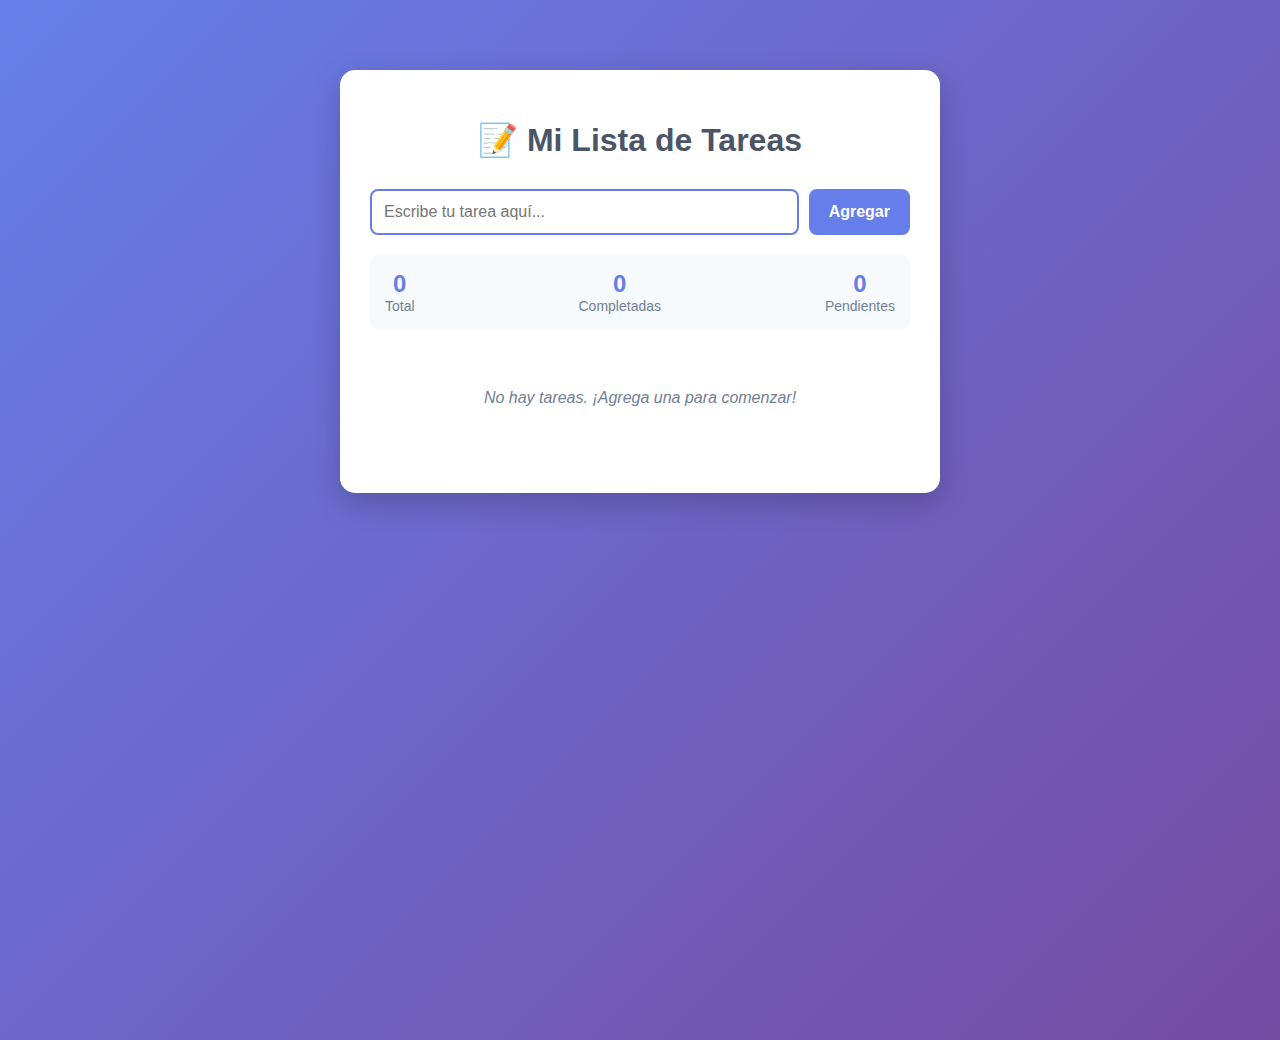
<file: mipagina_html5/index.html>
<!DOCTYPE html>
<html lang="es">
<head>
  <meta charset="UTF-8">
  <meta name="viewport" content="width=device-width, initial-scale=1.0">
  <title>Lista de Tareas - Ejercicio DOM</title>
  <style>
    body {
      font-family: 'Segoe UI', Tahoma, Geneva, Verdana, sans-serif;
      max-width: 600px;
      margin: 50px auto;
      padding: 20px;
      background: linear-gradient(135deg, #667eea 0%, #764ba2 100%);
      min-height: 100vh;
      color: #333;
    }

    .container {
      background: white;
      border-radius: 15px;
      padding: 30px;
      box-shadow: 0 10px 30px rgba(0,0,0,0.2);
    }

    h1 {
      text-align: center;
      color: #4a5568;
      margin-bottom: 30px;
    }

    .input-section {
      display: flex;
      gap: 10px;
      margin-bottom: 20px;
    }

    #taskInput {
      flex: 1;
      padding: 12px;
      border: 2px solid #e2e8f0;
      border-radius: 8px;
      font-size: 16px;
    }

    #taskInput:focus {
      outline: none;
      border-color: #667eea;
    }

    #addBtn {
      padding: 12px 20px;
      background: #667eea;
      color: white;
      border: none;
      border-radius: 8px;
      cursor: pointer;
      font-size: 16px;
      font-weight: bold;
    }

    #addBtn:hover {
      background: #5a67d8;
      transform: translateY(-2px);
    }

    .stats {
      display: flex;
      justify-content: space-between;
      margin: 20px 0;
      padding: 15px;
      background: #f7fafc;
      border-radius: 8px;
    }

    .stat {
      text-align: center;
    }

    .stat-number {
      font-size: 24px;
      font-weight: bold;
      color: #667eea;
    }

    .stat-label {
      font-size: 14px;
      color: #718096;
    }

    #taskList {
      list-style: none;
      padding: 0;
    }

    .task-item {
      display: flex;
      align-items: center;
      padding: 15px;
      margin: 10px 0;
      background: #f8f9fa;
      border-radius: 8px;
      border-left: 4px solid #667eea;
      animation: slideIn 0.3s ease-out;
    }

    .task-item.completed {
      opacity: 0.7;
      border-left-color: #48bb78;
    }

    .task-item.completed .task-text {
      text-decoration: line-through;
      color: #718096;
    }

    .task-checkbox {
      margin-right: 15px;
      transform: scale(1.3);
    }

    .task-text {
      flex: 1;
      font-size: 16px;
    }

    .delete-btn {
      background: #e53e3e;
      color: white;
      border: none;
      padding: 5px 10px;
      border-radius: 5px;
      cursor: pointer;
      font-size: 12px;
    }

    .delete-btn:hover {
      background: #c53030;
    }

    @keyframes slideIn {
      from {
        opacity: 0;
        transform: translateX(-20px);
      }
      to {
        opacity: 1;
        transform: translateX(0);
      }
    }

    .empty-state {
      text-align: center;
      color: #718096;
      font-style: italic;
      padding: 40px;
    }
  </style>
</head>
<body>
<div class="container">
  <h1>📝 Mi Lista de Tareas</h1>

  <!-- Sección de entrada de datos -->
  <div class="input-section">
    <input type="text" id="taskInput" placeholder="Escribe tu tarea aquí..." maxlength="100">
    <button id="addBtn">Agregar</button>
  </div>

  <!-- Estadísticas -->
  <div class="stats">
    <div class="stat">
      <div class="stat-number" id="totalTasks">0</div>
      <div class="stat-label">Total</div>
    </div>
    <div class="stat">
      <div class="stat-number" id="completedTasks">0</div>
      <div class="stat-label">Completadas</div>
    </div>
    <div class="stat">
      <div class="stat-number" id="pendingTasks">0</div>
      <div class="stat-label">Pendientes</div>
    </div>
  </div>

  <!-- Lista de tareas -->
  <ul id="taskList">
    <li class="empty-state">No hay tareas. ¡Agrega una para comenzar!</li>
  </ul>
</div>

<script>
  // PASO 1: Obtener referencias a los elementos del DOM
  const taskInput = document.getElementById('taskInput');
  const addBtn = document.getElementById('addBtn');
  const taskList = document.getElementById('taskList');
  const totalTasksCounter = document.getElementById('totalTasks');
  const completedTasksCounter = document.getElementById('completedTasks');
  const pendingTasksCounter = document.getElementById('pendingTasks');

  // PASO 2: Crear un array para almacenar las tareas
  let tasks = [];
  let taskIdCounter = 1;

  // PASO 3: Función para agregar una nueva tarea
  function addTask() {
    const taskText = taskInput.value.trim();

    // Validar que el campo no esté vacío
    if (taskText === '') {
      alert('Por favor, escribe una tarea');
      return;
    }

    // Crear objeto tarea
    const task = {
      id: taskIdCounter++,
      text: taskText,
      completed: false
    };

    // Agregar al array
    tasks.push(task);

    // Limpiar el input
    taskInput.value = '';

    // Actualizar la interfaz
    renderTasks();
    updateStats();
  }

  // PASO 4: Función para renderizar las tareas en el DOM
  function renderTasks() {
    // Limpiar la lista
    taskList.innerHTML = '';

    // Si no hay tareas, mostrar mensaje
    if (tasks.length === 0) {
      taskList.innerHTML = '<li class="empty-state">No hay tareas. ¡Agrega una para comenzar!</li>';
      return;
    }

    // Crear elementos para cada tarea
    tasks.forEach(task => {
      const listItem = document.createElement('li');
      listItem.className = `task-item ${task.completed ? 'completed' : ''}`;
      listItem.innerHTML = `
                    <input type="checkbox" class="task-checkbox" ${task.completed ? 'checked' : ''}
                           onchange="toggleTask(${task.id})">
                    <span class="task-text">${task.text}</span>
                    <button class="delete-btn" onclick="deleteTask(${task.id})">Eliminar</button>
                `;
      taskList.appendChild(listItem);
    });
  }

  // PASO 5: Función para marcar/desmarcar tarea como completada
  function toggleTask(taskId) {
    // Encontrar la tarea y cambiar su estado
    const task = tasks.find(t => t.id === taskId);
    if (task) {
      task.completed = !task.completed;
      renderTasks();
      updateStats();
    }
  }

  // PASO 6: Función para eliminar una tarea
  function deleteTask(taskId) {
    // Confirmar eliminación
    if (confirm('¿Estás seguro de que quieres eliminar esta tarea?')) {
      tasks = tasks.filter(t => t.id !== taskId);
      renderTasks();
      updateStats();
    }
  }

  // PASO 7: Función para actualizar las estadísticas
  function updateStats() {
    const total = tasks.length;
    const completed = tasks.filter(t => t.completed).length;
    const pending = total - completed;

    // Actualizar los contadores en el DOM
    totalTasksCounter.textContent = total;
    completedTasksCounter.textContent = completed;
    pendingTasksCounter.textContent = pending;
  }

  // PASO 8: Event listeners

  // Agregar tarea con el botón
  addBtn.addEventListener('click', addTask);

  // Agregar tarea con Enter
  taskInput.addEventListener('keypress', function(event) {
    if (event.key === 'Enter') {
      addTask();
    }
  });

  // PASO 9: Inicializar la aplicación
  renderTasks();
  updateStats();

  // Opcional: Focus automático en el input
  taskInput.focus();
</script>
</body>
</html>
</file>
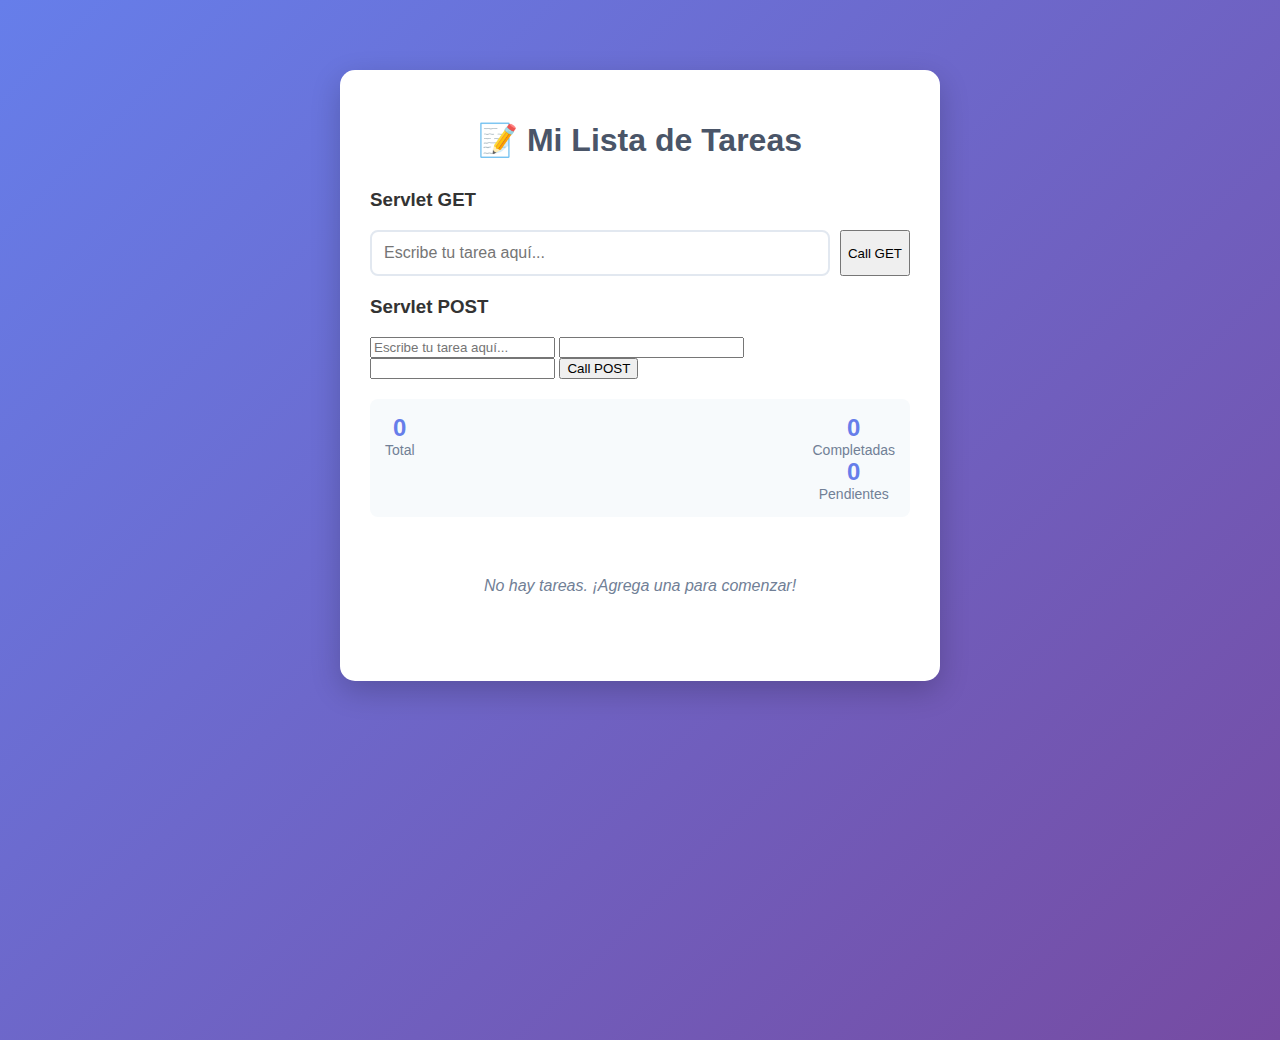
<file: demoServlet/src/main/webapp/index.html>
<!DOCTYPE html>
<html lang="es">
<head>
  <meta charset="UTF-8">
  <meta name="viewport" content="width=device-width, initial-scale=1.0">
  <title>Lista de Tareas - Ejercicio DOM</title>
  <style>
    body {
      font-family: 'Segoe UI', Tahoma, Geneva, Verdana, sans-serif;
      max-width: 600px;
      margin: 50px auto;
      padding: 20px;
      background: linear-gradient(135deg, #667eea 0%, #764ba2 100%);
      min-height: 100vh;
      color: #333;
    }

    .container {
      background: white;
      border-radius: 15px;
      padding: 30px;
      box-shadow: 0 10px 30px rgba(0,0,0,0.2);
    }

    h1 {
      text-align: center;
      color: #4a5568;
      margin-bottom: 30px;
    }

    .input-section {
      display: flex;
      gap: 10px;
      margin-bottom: 20px;
    }

    #taskInput {
      flex: 1;
      padding: 12px;
      border: 2px solid #e2e8f0;
      border-radius: 8px;
      font-size: 16px;
    }

    #taskInput:focus {
      outline: none;
      border-color: #667eea;
    }

    #addBtn {
      padding: 12px 20px;
      background: #667eea;
      color: white;
      border: none;
      border-radius: 8px;
      cursor: pointer;
      font-size: 16px;
      font-weight: bold;
    }

    #addBtn:hover {
      background: #5a67d8;
      transform: translateY(-2px);
    }

    .stats {
      display: flex;
      justify-content: space-between;
      margin: 20px 0;
      padding: 15px;
      background: #f7fafc;
      border-radius: 8px;
    }

    .stat {
      text-align: center;
    }

    .stat-number {
      font-size: 24px;
      font-weight: bold;
      color: #667eea;
    }

    .stat-label {
      font-size: 14px;
      color: #718096;
    }

    #taskList {
      list-style: none;
      padding: 0;
    }

    .task-item {
      display: flex;
      align-items: center;
      padding: 15px;
      margin: 10px 0;
      background: #f8f9fa;
      border-radius: 8px;
      border-left: 4px solid #667eea;
      animation: slideIn 0.3s ease-out;
    }

    .task-item.completed {
      opacity: 0.7;
      border-left-color: #48bb78;
    }

    .task-item.completed .task-text {
      text-decoration: line-through;
      color: #718096;
    }

    .task-checkbox {
      margin-right: 15px;
      transform: scale(1.3);
    }

    .task-text {
      flex: 1;
      font-size: 16px;
    }

    .delete-btn {
      background: #e53e3e;
      color: white;
      border: none;
      padding: 5px 10px;
      border-radius: 5px;
      cursor: pointer;
      font-size: 12px;
    }

    .delete-btn:hover {
      background: #c53030;
    }

    @keyframes slideIn {
      from {
        opacity: 0;
        transform: translateX(-20px);
      }
      to {
        opacity: 1;
        transform: translateX(0);
      }
    }

    .empty-state {
      text-align: center;
      color: #718096;
      font-style: italic;
      padding: 40px;
    }
  </style>
</head>
<body>
<div class="container">
  <h1>📝 Mi Lista de Tareas</h1>
  <h3>Servlet GET</h3>
  <!-- Sección de entrada de datos -->
  <form action="hello-servlet" method="get">
    <div class="input-section">
      <input type="text" id="taskInput" placeholder="Escribe tu tarea aquí..." maxlength="100">
      <button id="sendBtn" type="submit">Call GET</button>
    </div>
  </form>
  <h3>Servlet POST</h3>

      <input type="text" id="tarea" name="tarea" placeholder="Escribe tu tarea aquí..." maxlength="100">
      <input type="email" id="correo" name="correo">
      <input type="number" id="telefono" name="telefono" maxlength="8">
      <input type = "hidden" id="_method" value="POST" name="_method">
      <button type="submit">Call POST</button>
  </form>
  <!-- Estadísticas -->
  <div class="stats">
    <div class="stat">
      <div class="stat-number" id="totalTasks">0</div>
      <div class="stat-label">Total</div>
    </div>
    <div class="stat">
      <div class="stat-number" id="completedTasks">0</div>
      <div class="stat-label"/>Completadas
    </div>

      <div class="stat-number" id="pendingTasks">0</div>
      <div class="stat-label">Pendientes</div>
    </div>
  </div>

  <!-- Lista de tareas -->
  <ul id="taskList">
    <li class="empty-state">No hay tareas. ¡Agrega una para comenzar!</li>
  </ul>
</div>

<script>
  // PASO 1: Obtener referencias a los elementos del DOM
  const taskInput = document.getElementById('taskInput');
  const addBtn = document.getElementById('addBtn');
  const taskList = document.getElementById('taskList');
  const totalTasksCounter = document.getElementById('totalTasks');
  const completedTasksCounter = document.getElementById('completedTasks');
  const pendingTasksCounter = document.getElementById('pendingTasks');

  // PASO 2: Crear un array para almacenar las tareas
  let tasks = [];
  let taskIdCounter = 1;

  // PASO 3: Función para agregar una nueva tarea
  function addTask() {
    const taskText = taskInput.value.trim();

    // Validar que el campo no esté vacío
    if (taskText === '') {
      alert('Por favor, escribe una tarea');
      return;
    }

    // Crear objeto tarea
    const task = {
      id: taskIdCounter++,
      text: taskText,
      completed: false
    };

    // Agregar al array
    tasks.push(task);

    // Limpiar el input
    taskInput.value = '';

    // Actualizar la interfaz
    renderTasks();
    updateStats();
  }

  // PASO 4: Función para renderizar las tareas en el DOM
  function renderTasks() {
    // Limpiar la lista
    taskList.innerHTML = '';

    // Si no hay tareas, mostrar mensaje
    if (tasks.length === 0) {
      taskList.innerHTML = '<li class="empty-state">No hay tareas. ¡Agrega una para comenzar!</li>';
      return;
    }

    // Crear elementos para cada tarea
    tasks.forEach(task => {
      const listItem = document.createElement('li');
      listItem.className = `task-item ${task.completed ? 'completed' : ''}`;
      listItem.innerHTML = `
                    <input type="checkbox" class="task-checkbox" ${task.completed ? 'checked' : ''}
                           onchange="toggleTask(${task.id})">
                    <span class="task-text">${task.text}</span>
                    <button class="delete-btn" onclick="deleteTask(${task.id})">Eliminar</button>
                `;
      taskList.appendChild(listItem);
    });
  }

  // PASO 5: Función para marcar/desmarcar tarea como completada
  function toggleTask(taskId) {
    // Encontrar la tarea y cambiar su estado
    const task = tasks.find(t => t.id === taskId);
    if (task) {
      task.completed = !task.completed;
      renderTasks();
      updateStats();
    }
  }

  // PASO 6: Función para eliminar una tarea
  function deleteTask(taskId) {
    // Confirmar eliminación
    if (confirm('¿Estás seguro de que quieres eliminar esta tarea?')) {
      tasks = tasks.filter(t => t.id !== taskId);
      renderTasks();
      updateStats();
    }
  }

  // PASO 7: Función para actualizar las estadísticas
  function updateStats() {
    const total = tasks.length;
    const completed = tasks.filter(t => t.completed).length;
    const pending = total - completed;

    // Actualizar los contadores en el DOM
    totalTasksCounter.textContent = total;
    completedTasksCounter.textContent = completed;
    pendingTasksCounter.textContent = pending;
  }

  // PASO 8: Event listeners

  // Agregar tarea con el botón
  addBtn.addEventListener('click', addTask);

  // Agregar tarea con Enter
  taskInput.addEventListener('keypress', function(event) {
    if (event.key === 'Enter') {
      addTask();
    }
  });

  // PASO 9: Inicializar la aplicación
  renderTasks();
  updateStats();

  // Opcional: Focus automático en el input
  taskInput.focus();
</script>
</body>
</html>
</file>
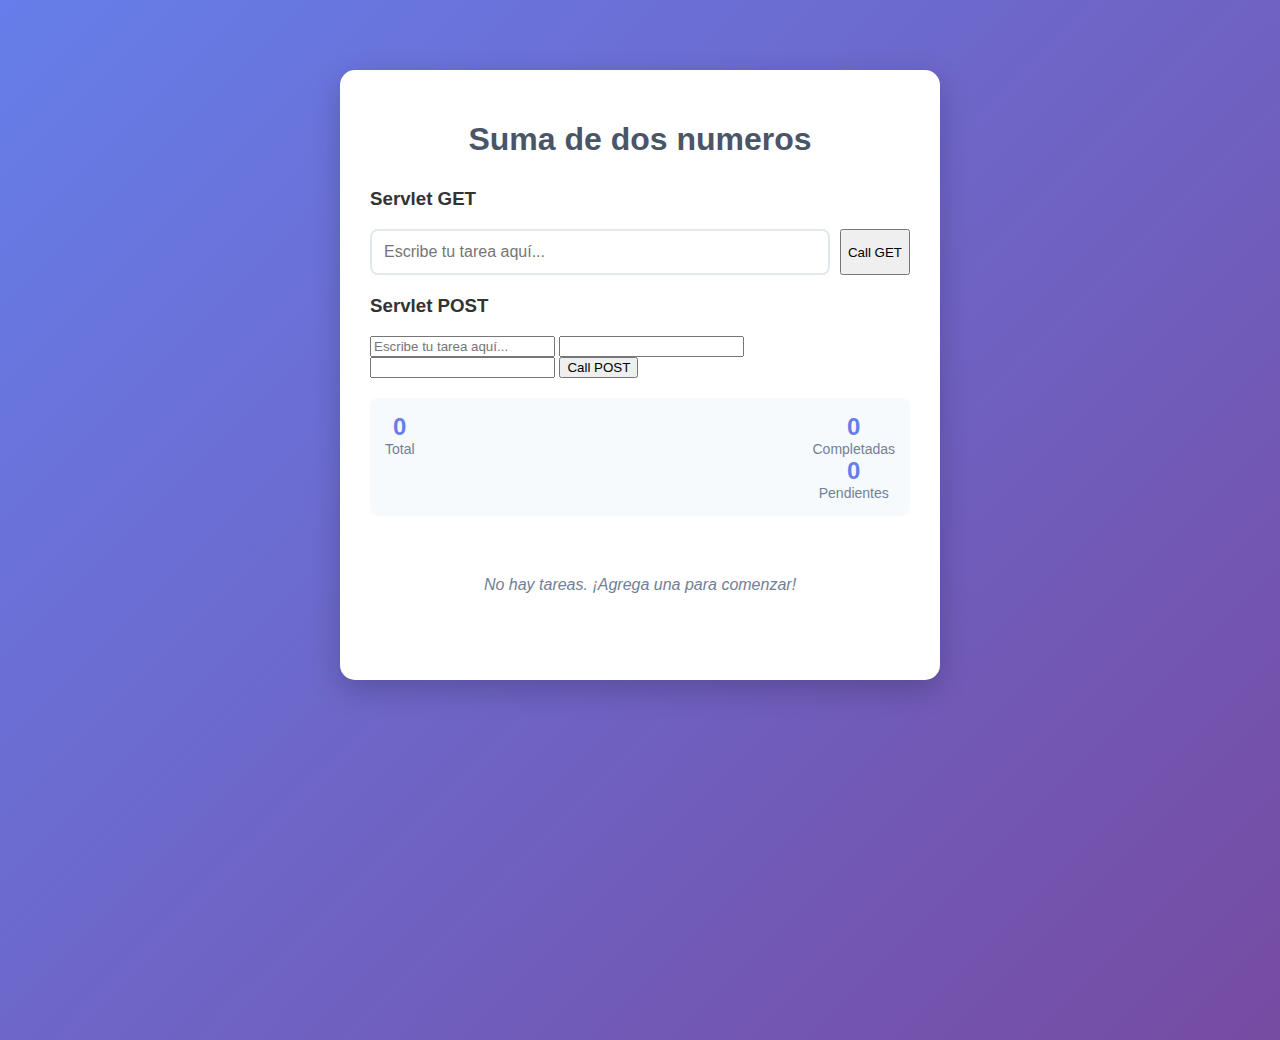
<file: demoServlet/src/main/webapp/sumas.html>
<!DOCTYPE html>
<html lang="es">
<head>
  <meta charset="UTF-8">
  <meta name="viewport" content="width=device-width, initial-scale=1.0">
  <title>SUMAS</title>
  <style>
    body {
      font-family: 'Segoe UI', Tahoma, Geneva, Verdana, sans-serif;
      max-width: 600px;
      margin: 50px auto;
      padding: 20px;
      background: linear-gradient(135deg, #667eea 0%, #764ba2 100%);
      min-height: 100vh;
      color: #333;
    }

    .container {
      background: white;
      border-radius: 15px;
      padding: 30px;
      box-shadow: 0 10px 30px rgba(0,0,0,0.2);
    }

    h1 {
      text-align: center;
      color: #4a5568;
      margin-bottom: 30px;
    }

    .input-section {
      display: flex;
      gap: 10px;
      margin-bottom: 20px;
    }

    #taskInput {
      flex: 1;
      padding: 12px;
      border: 2px solid #e2e8f0;
      border-radius: 8px;
      font-size: 16px;
    }

    #taskInput:focus {
      outline: none;
      border-color: #667eea;
    }

    #addBtn {
      padding: 12px 20px;
      background: #667eea;
      color: white;
      border: none;
      border-radius: 8px;
      cursor: pointer;
      font-size: 16px;
      font-weight: bold;
    }

    #addBtn:hover {
      background: #5a67d8;
      transform: translateY(-2px);
    }

    .stats {
      display: flex;
      justify-content: space-between;
      margin: 20px 0;
      padding: 15px;
      background: #f7fafc;
      border-radius: 8px;
    }

    .stat {
      text-align: center;
    }

    .stat-number {
      font-size: 24px;
      font-weight: bold;
      color: #667eea;
    }

    .stat-label {
      font-size: 14px;
      color: #718096;
    }

    #taskList {
      list-style: none;
      padding: 0;
    }

    .task-item {
      display: flex;
      align-items: center;
      padding: 15px;
      margin: 10px 0;
      background: #f8f9fa;
      border-radius: 8px;
      border-left: 4px solid #667eea;
      animation: slideIn 0.3s ease-out;
    }

    .task-item.completed {
      opacity: 0.7;
      border-left-color: #48bb78;
    }

    .task-item.completed .task-text {
      text-decoration: line-through;
      color: #718096;
    }

    .task-checkbox {
      margin-right: 15px;
      transform: scale(1.3);
    }

    .task-text {
      flex: 1;
      font-size: 16px;
    }

    .delete-btn {
      background: #e53e3e;
      color: white;
      border: none;
      padding: 5px 10px;
      border-radius: 5px;
      cursor: pointer;
      font-size: 12px;
    }

    .delete-btn:hover {
      background: #c53030;
    }

    @keyframes slideIn {
      from {
        opacity: 0;
        transform: translateX(-20px);
      }
      to {
        opacity: 1;
        transform: translateX(0);
      }
    }

    .empty-state {
      text-align: center;
      color: #718096;
      font-style: italic;
      padding: 40px;
    }
  </style>
</head>
<body>
<div class="container">
  <h1>Suma de dos numeros</h1>
  <h3>Servlet GET</h3>
  <!-- Sección de entrada de datos -->
  <form action="hello-servlet" method="get">
    <div class="input-section">
      <input type="text" id="taskInput" placeholder="Escribe tu tarea aquí..." maxlength="100">
      <button id="sendBtn" type="submit">Call GET</button>
    </div>
  </form>
  <h3>Servlet POST</h3>

      <input type="text" id="tarea" name="tarea" placeholder="Escribe tu tarea aquí..." maxlength="100">
      <input type="email" id="correo" name="correo">
      <input type="number" id="telefono" name="telefono" maxlength="8">
      <input type = "hidden" id="_method" value="POST" name="_method">
      <button type="submit">Call POST</button>
  </form>
  <!-- Estadísticas -->
  <div class="stats">
    <div class="stat">
      <div class="stat-number" id="totalTasks">0</div>
      <div class="stat-label">Total</div>
    </div>
    <div class="stat">
      <div class="stat-number" id="completedTasks">0</div>
      <div class="stat-label"/>Completadas
    </div>

      <div class="stat-number" id="pendingTasks">0</div>
      <div class="stat-label">Pendientes</div>
    </div>
  </div>

  <!-- Lista de tareas -->
  <ul id="taskList">
    <li class="empty-state">No hay tareas. ¡Agrega una para comenzar!</li>
  </ul>
</div>

<script>
  // PASO 1: Obtener referencias a los elementos del DOM
  const taskInput = document.getElementById('taskInput');
  const addBtn = document.getElementById('addBtn');
  const taskList = document.getElementById('taskList');
  const totalTasksCounter = document.getElementById('totalTasks');
  const completedTasksCounter = document.getElementById('completedTasks');
  const pendingTasksCounter = document.getElementById('pendingTasks');

  // PASO 2: Crear un array para almacenar las tareas
  let tasks = [];
  let taskIdCounter = 1;

  // PASO 3: Función para agregar una nueva tarea
  function addTask() {
    const taskText = taskInput.value.trim();

    // Validar que el campo no esté vacío
    if (taskText === '') {
      alert('Por favor, escribe una tarea');
      return;
    }

    // Crear objeto tarea
    const task = {
      id: taskIdCounter++,
      text: taskText,
      completed: false
    };

    // Agregar al array
    tasks.push(task);

    // Limpiar el input
    taskInput.value = '';

    // Actualizar la interfaz
    renderTasks();
    updateStats();
  }

  // PASO 4: Función para renderizar las tareas en el DOM
  function renderTasks() {
    // Limpiar la lista
    taskList.innerHTML = '';

    // Si no hay tareas, mostrar mensaje
    if (tasks.length === 0) {
      taskList.innerHTML = '<li class="empty-state">No hay tareas. ¡Agrega una para comenzar!</li>';
      return;
    }

    // Crear elementos para cada tarea
    tasks.forEach(task => {
      const listItem = document.createElement('li');
      listItem.className = `task-item ${task.completed ? 'completed' : ''}`;
      listItem.innerHTML = `
                    <input type="checkbox" class="task-checkbox" ${task.completed ? 'checked' : ''}
                           onchange="toggleTask(${task.id})">
                    <span class="task-text">${task.text}</span>
                    <button class="delete-btn" onclick="deleteTask(${task.id})">Eliminar</button>
                `;
      taskList.appendChild(listItem);
    });
  }

  // PASO 5: Función para marcar/desmarcar tarea como completada
  function toggleTask(taskId) {
    // Encontrar la tarea y cambiar su estado
    const task = tasks.find(t => t.id === taskId);
    if (task) {
      task.completed = !task.completed;
      renderTasks();
      updateStats();
    }
  }

  // PASO 6: Función para eliminar una tarea
  function deleteTask(taskId) {
    // Confirmar eliminación
    if (confirm('¿Estás seguro de que quieres eliminar esta tarea?')) {
      tasks = tasks.filter(t => t.id !== taskId);
      renderTasks();
      updateStats();
    }
  }

  // PASO 7: Función para actualizar las estadísticas
  function updateStats() {
    const total = tasks.length;
    const completed = tasks.filter(t => t.completed).length;
    const pending = total - completed;

    // Actualizar los contadores en el DOM
    totalTasksCounter.textContent = total;
    completedTasksCounter.textContent = completed;
    pendingTasksCounter.textContent = pending;
  }

  // PASO 8: Event listeners

  // Agregar tarea con el botón
  addBtn.addEventListener('click', addTask);

  // Agregar tarea con Enter
  taskInput.addEventListener('keypress', function(event) {
    if (event.key === 'Enter') {
      addTask();
    }
  });

  // PASO 9: Inicializar la aplicación
  renderTasks();
  updateStats();

  // Opcional: Focus automático en el input
  taskInput.focus();
</script>
</body>
</html>
</file>
